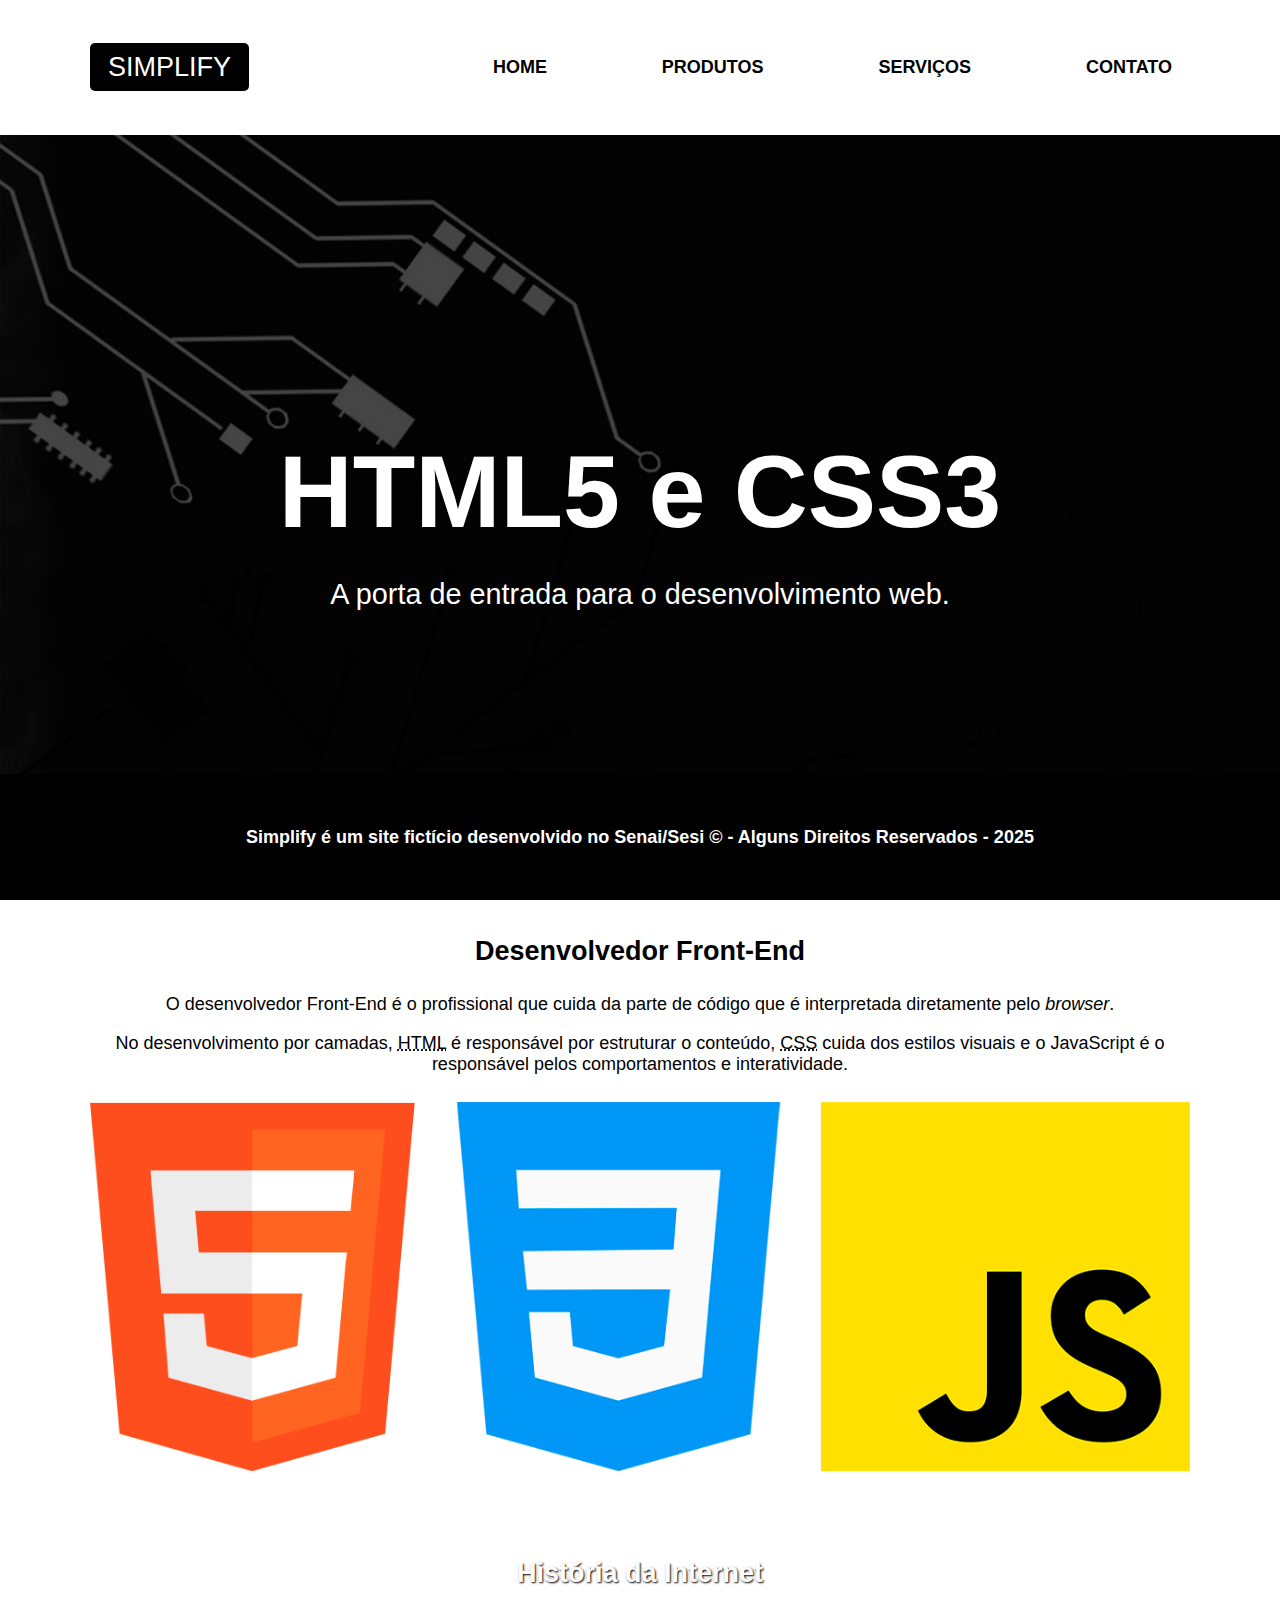
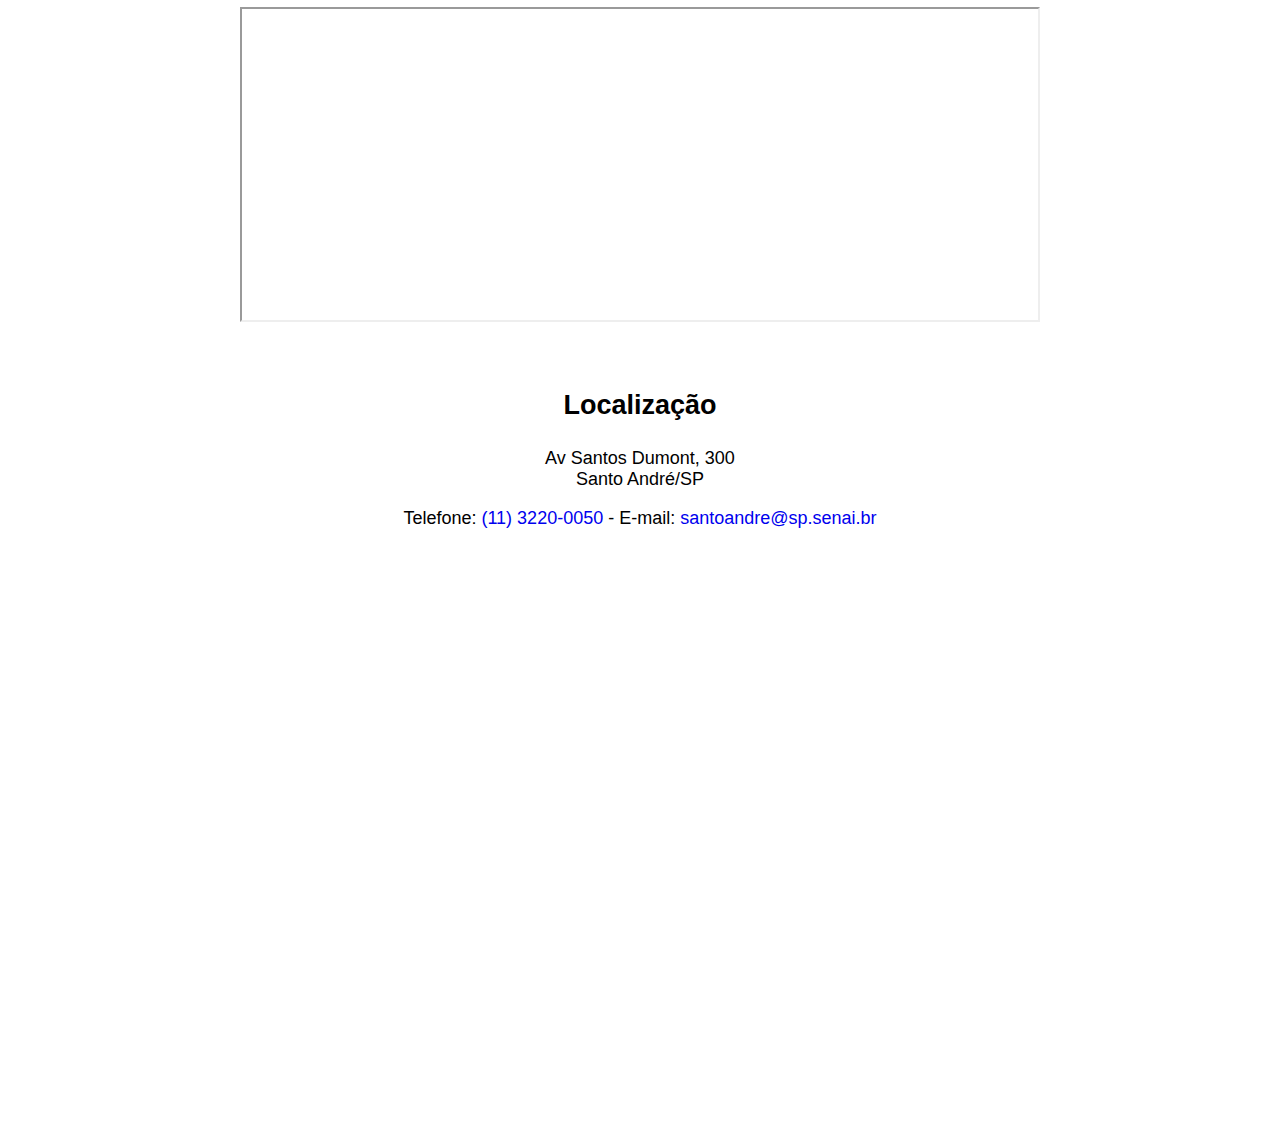
<file: Simplify_(Alunos)/index.html>
<!-- Digitar aqui (index.html) --><!DOCTYPE html>
<html lang="pt-br">
<head>
  <meta charset="UTF-8"> <!-- Define a codificação de caracteres -->
  <meta name="viewport" content="width=device-width, initial-scale=1.0"> <!-- Responsividade em dispositivos móveis -->

  <title>Simplify - A porta de entrada para o desenvolvimento web</title> <!-- Título exibido na aba do navegador -->

  <!-- Ícone exibido na aba do navegador -->
  <link rel="shortcut icon" href="imagens/favicon.png" type="image/x-icon">

  <!-- Metadados para SEO -->
  <meta name="description" content="Simplify é a maneira mais fácil de você entrar no mundo de desenvolvimento Front-End">
  <meta name="keywords" content="front-end, html, css, js">

  <!-- Estilos globais -->
  <link rel="stylesheet" href="css/style.css">
  <!-- Estilos da página (index.html) -->
  <link rel="stylesheet" href="css/index.css">
</head>
<body>

  <!-- Cabeçalho do site -->
  <header>
    <div class="limitador">
      <!-- Logotipo com link para a página inicial -->
      <h1><a href="index.html" title="Página inicial Simplify">Simplify</a></h1>

      <!-- Menu de navegação -->
      <nav>
        <ul class="menu">
          <li><a href="index.html" title="página inicial">Home</a></li>
          <li><a href="produtos.html" title="conheça nossos produtos">Produtos</a></li>
          <li><a href="servicos.html" title="conheça nossos serviços">Serviços</a></li>
          <li><a href="contato.html" title="fale com a equipe Simplify">Contato</a></li>
        </ul>
      </nav>
    </div>
  </header>

  <!-- Conteúdo principal -->
  <main>

    <!-- Seção em destaque na página inicial -->
    <section class="destaque">
      <div>
        <h2>HTML5 e CSS3</h2>
        <p>A porta de entrada para o desenvolvimento web.</p>
      </div>
    </section>

    <!-- Seção sobre Front-End -->
    <section class="limitador front-end">
      <h2>Desenvolvedor Front-End</h2>
      <p>O desenvolvedor Front-End é o profissional que cuida da parte de código que é interpretada diretamente pelo <i>browser</i>.</p>
      <p>No desenvolvimento por camadas,
        <abbr title="HyperText Markup Language">HTML</abbr> é responsável por estruturar o conteúdo,
        <abbr title="Cascading Style Sheets">CSS</abbr> cuida dos estilos visuais e o JavaScript é o responsável pelos comportamentos e interatividade.
      </p>

      <!-- Imagem ilustrativa das linguagens -->
      <figure>
        <img src="imagens/linguagens.png" alt="Logotipo das linguagens HTML, CSS e JavaScript">
      </figure>
    </section>

    <!-- Seção com vídeo incorporado do YouTube -->
    <section class="historia">
      <h2>História da Internet</h2>
      <iframe height="315" src="https://www.youtube.com/embed/jlkvzG1UMk" 
        title="YouTube video player" 
        allow="accelerometer; autoplay; clipboard-write; encrypted-media; gyroscope; picture-in-picture" 
        allowfullscreen></iframe>
    </section>

    <!-- Seção com informações de contato e localização -->
    <section class="localizacao">
      <h2>Localização</h2>
      <p>Av Santos Dumont, 300<br>Santo André/SP</p>
      <p>Telefone: <a href="tel:+55113220050">(11) 3220-0050</a> - 
      E-mail: <a href="mailto:santoandre@sp.senai.br">santoandre@sp.senai.br</a></p>

      <!-- Mapa incorporado do Google Maps -->
      <iframe src="https://www.google.com/maps/embed?pb=!1m18!1m12!1m3!1d3654.8399583442348!2d-46.54157838491561!3d-23.64573570942851!2m3!1f0!2f0!3f0!3m2!1i1024!2i768!4f13.1!3m3!1m2!1s0x94ce43f1533399af%3A0x56e0725a3d209f25!2sAv.%20Santos%20Dumont%2C%20300%20-%20Vila%20Alda%2C%20Santo%20Andr%C3%A9%20-%20SP%2C%2009015-320!5e0!3m2!1spt-BR!2sbr!4v1665416075902!5m2!1spt-BR!2sbr" 
        width="600" height="450" style="border:0;" allowfullscreen="" loading="lazy"></iframe>
    </section>
  </main>

  <!-- Rodapé -->
  <footer>
    <p>Simplify é um site fictício desenvolvido no Senai/Sesi © - Alguns Direitos Reservados - 2025</p>
  </footer>

</body>
</html>
</file>
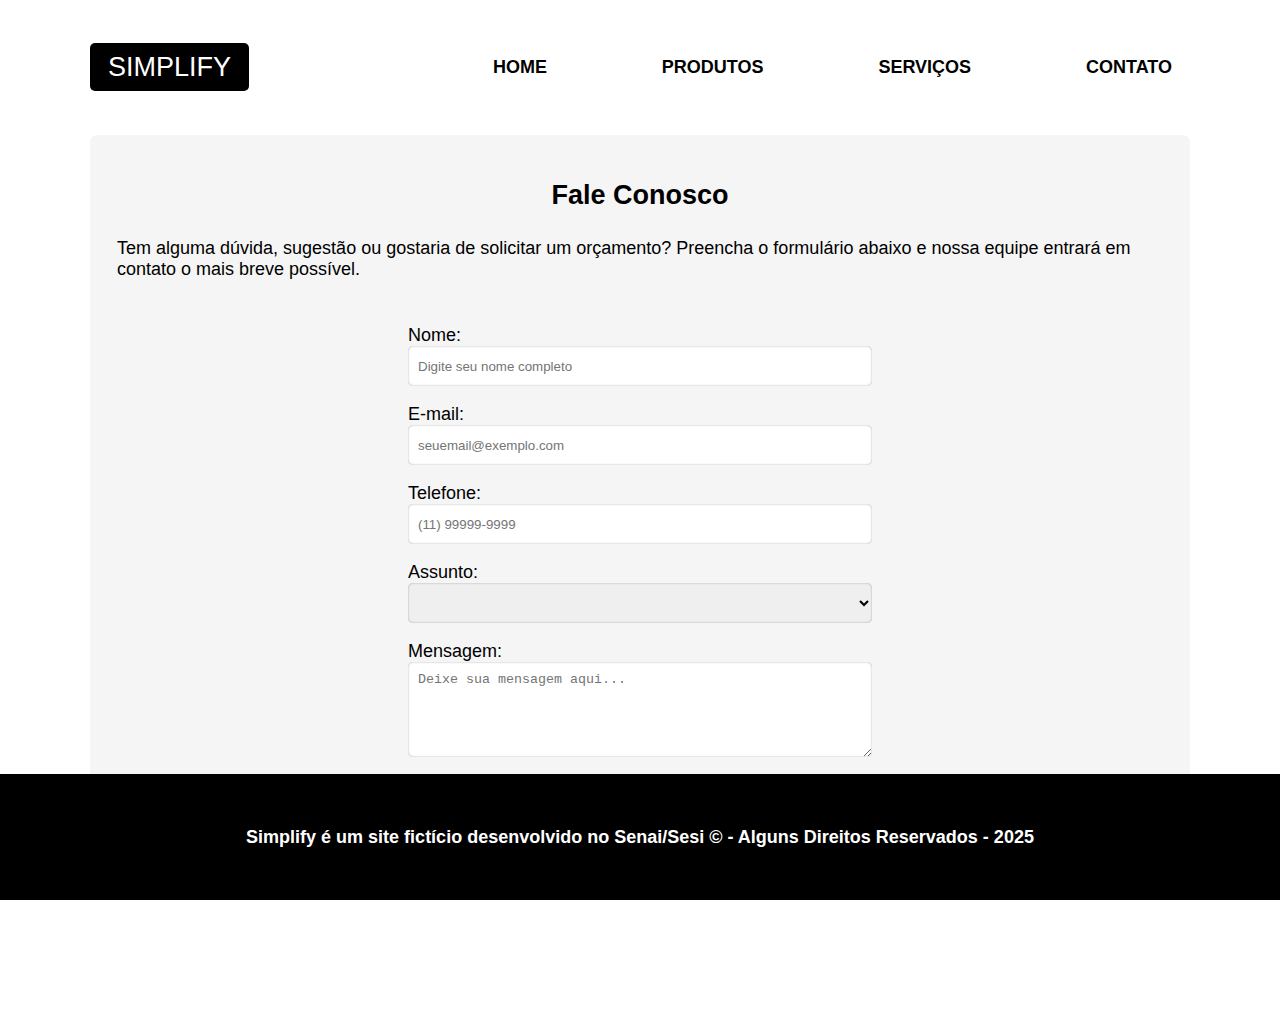
<file: Simplify_(Alunos)/contato.html>
<!DOCTYPE html>
<html lang="pt-br">
<head>
  <meta charset="UTF-8"> <!-- Define a codificação de caracteres -->
  <meta name="viewport" content="width=device-width, initial-scale=1.0"> <!-- Torna o site responsivo em dispositivos móveis -->

  <title>Simplify - Contato</title> <!-- Título da aba do navegador -->

  <!-- Ícone que aparece na aba do navegador -->
  <link rel="shortcut icon" href="imagens/favicon.png" type="image/x-icon">

  <!-- Metadados para SEO -->
  <meta name="description" content="Entre em contato com a equipe Simplify para dúvidas, sugestões ou orçamentos.">
  <meta name="keywords" content="contato, orçamento, front-end, email, telefone">

  <!-- Estilos globais -->
  <link rel="stylesheet" href="css/style.css">
  <!-- Estilos da página (contato.html) -->
  <link rel="stylesheet" href="css/contato.css">
</head>
<body>

  <!-- Cabeçalho do site com logotipo e menu -->
  <header>
    <div class="limitador">
      <!-- Logotipo com link para a página inicial -->
      <h1><a href="index.html" title="Página inicial Simplify">Simplify</a></h1>

      <!-- Menu de navegação -->
      <nav>
        <ul class="menu">
          <li><a href="index.html" title="página inicial">Home</a></li>
          <li><a href="produtos.html" title="conheça nossos produtos">Produtos</a></li>
          <li><a href="servicos.html" title="conheça nossos serviços">Serviços</a></li>
          <li><a href="contato.html" title="fale com a equipe Simplify">Contato</a></li>
        </ul>
      </nav>
    </div>
  </header>

  <!-- Conteúdo principal -->
  <main>
    <!-- Seção de formulário de contato -->
    <section class="limitador conteudo">
      <h2>Fale Conosco</h2>
      <p>Tem alguma dúvida, sugestão ou gostaria de solicitar um orçamento? Preencha o formulário abaixo e nossa equipe entrará em contato o mais breve possível.</p>

      <!-- Formulário de contato (enviado via Formspree) -->
      <!-- Obs: Realizar cadastro gratuito em: https://formspree.io/ -->
      <form action="https://formspree.io/f/xpwkaaoa" method="post">

        <!-- Campo de nome -->
        <div>
          <label for="nome">Nome:</label>
          <input type="text" name="nome" id="nome" required placeholder="Digite seu nome completo">
        </div>

        <!-- Campo de e-mail -->
        <div>
          <label for="email">E-mail:</label>
          <input type="email" name="email" id="email" required placeholder="seuemail@exemplo.com">
        </div>

        <!-- Campo de telefone -->
        <div>
          <label for="telefone">Telefone:</label>
          <input type="tel" name="telefone" id="telefone" placeholder="(11) 99999-9999">
        </div>

        <!-- Campo de seleção para assunto -->
        <div>
          <label for="assunto">Assunto:</label>
          <select name="assunto" id="assunto" required>
            <option value=""></option> <!-- Opção em branco para forçar escolha -->
            <option value="Dúvidas">Dúvidas</option>
            <option value="Orçamento">Orçamento</option>
            <option value="Elogios">Elogios</option>
            <option value="Reclamações">Reclamações</option>
          </select>
        </div>

        <!-- Campo de mensagem -->
        <div>
          <label for="mensagem">Mensagem:</label><br>
          <textarea name="mensagem" id="mensagem" rows="5" maxlength="500" placeholder="Deixe sua mensagem aqui..."></textarea>
        </div>

        <!-- Botão para enviar o formulário -->
        <button type="submit">Enviar dados</button>
      </form>
    </section>
  </main>

  <!-- Rodapé -->
  <footer>
    <p>Simplify é um site fictício desenvolvido no Senai/Sesi © - Alguns Direitos Reservados - 2025</p>
  </footer>

</body>
</html>
</file>
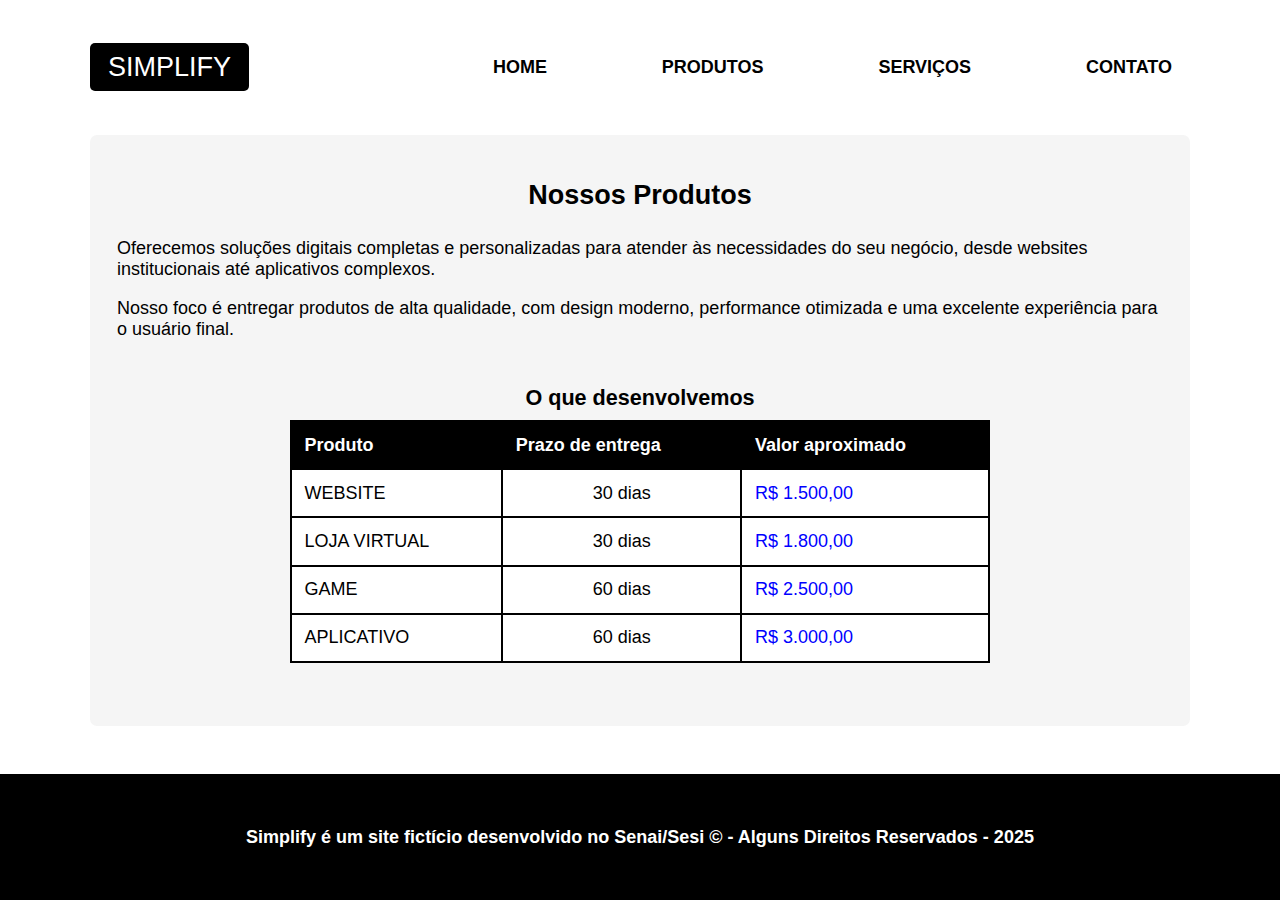
<file: Simplify_(Alunos)/produtos.html>
<!DOCTYPE html> 
<html lang="pt-br"> 
<head>
    <meta charset="UTF-8"> <!-- Define a codificação de caracteres -->
    <meta name="viewport" content="width=device-width, initial-scale=1.0"> <!-- Responsividade em dispositivos móveis -->
    
    <title>Simplify - Produtos</title> <!-- Título exibido na aba do navegador -->

    <!-- Ícone da aba do navegador -->
    <link rel="shortcut icon" href="imagens/favicon.png" type="image/x-icon">

    <!-- Metadados para SEO -->
    <meta name="description" content="Conheça os produtos de desenvolvimento web oferecidos pela Simplify.">
    <meta name="keywords" content="website, loja virtual, game, aplicativo">

    <!-- Estilos globais -->
    <link rel="stylesheet" href="css/style.css">
    <!-- Estilos da página (produtos.html) -->
    <link rel="stylesheet" href="css/produtos.css">
</head>
<body>
    <!-- Cabeçalho do site com logotipo e menu -->
    <header>
        <div class="limitador">
            <!-- Logotipo com link para a página inicial -->
            <h1><a href="index.html" title="Página inicial Simplify">Simplify</a></h1>

            <!-- Menu de navegação -->
            <nav>
                <ul class="menu">
                    <li><a href="index.html" title="página inicial">Home</a></li>
                    <li><a href="produtos.html" title="conheça nossos produtos">Produtos</a></li>
                    <li><a href="servicos.html" title="conheça nossos serviços">Serviços</a></li>
                    <li><a href="contato.html" title="fale com a equipe Simplify">Contato</a></li>
                </ul>
            </nav>
        </div>
    </header>

    <!-- Conteúdo principal -->
    <main>
        <!-- Seção com descrição dos produtos -->
        <section class="limitador conteudo">
            <h2>Nossos Produtos</h2>
            <p>Oferecemos soluções digitais completas e personalizadas para atender às necessidades do seu negócio, desde websites institucionais até aplicativos complexos.</p>
            <p>Nosso foco é entregar produtos de alta qualidade, com design moderno, performance otimizada e uma excelente experiência para o usuário final.</p>

            <!-- Tabela com informações dos produtos -->
            <table>
                <caption>O que desenvolvemos</caption> <!-- Título da tabela -->
                
                <!-- Cabeçalho da tabela -->
                <thead>
                    <tr>
                        <th>Produto</th>
                        <th>Prazo de entrega</th>
                        <th>Valor aproximado</th>
                    </tr>
                </thead>
                
                <!-- Corpo da tabela com os dados -->
                <tbody>
                    <tr>
                        <td>Website</td>
                        <td>30 dias</td>
                        <td>R$ 1.500,00</td>
                    </tr>
                    <tr>
                        <td>Loja Virtual</td>
                        <td>30 dias</td>
                        <td>R$ 1.800,00</td>
                    </tr>
                    <tr>
                        <td>Game</td>
                        <td>60 dias</td>
                        <td>R$ 2.500,00</td>
                    </tr>
                    <tr>
                        <td>Aplicativo</td>
                        <td>60 dias</td>
                        <td>R$ 3.000,00</td>
                    </tr>
                </tbody>
            </table>
        </section>
    </main>

    <!-- Rodapé -->
    <footer>
        <p>Simplify é um site fictício desenvolvido no Senai/Sesi © - Alguns Direitos Reservados - 2025</p>
    </footer>
</body>
</html>
</file>
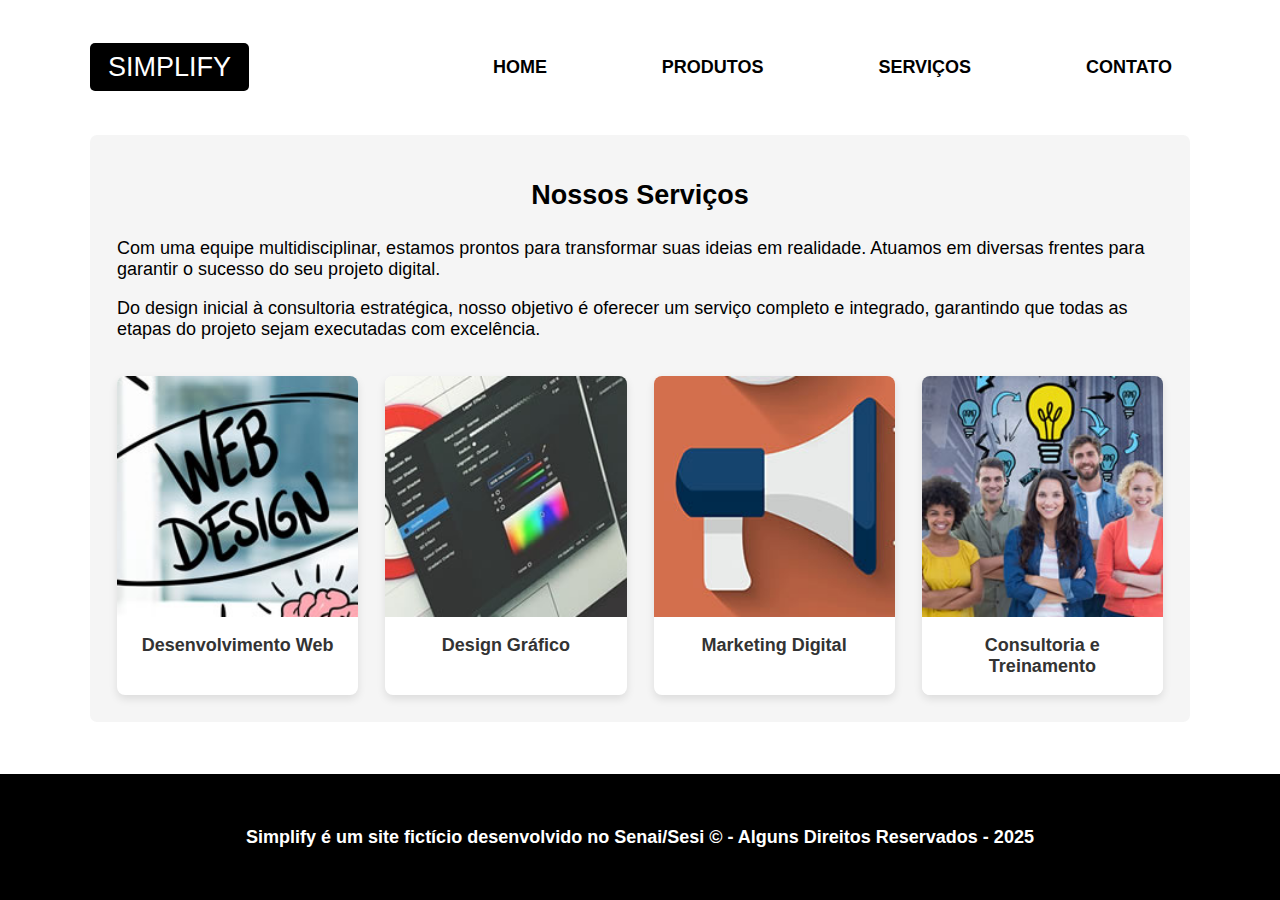
<file: Simplify_(Alunos)/servicos.html>
<!DOCTYPE html> 
<html lang="pt-br"> 
<head>
    <meta charset="UTF-8"> <!-- Define a codificação de caracteres -->
    <meta name="viewport" content="width=device-width, initial-scale=1.0"> <!-- Torna o site responsivo em dispositivos móveis -->

    <title>Simplify - Serviços</title> <!-- Título exibido na aba do navegador -->

    <!-- Ícone da aba do navegador -->
    <link rel="shortcut icon" href="imagens/favicon.png" type="image/x-icon">

    <!-- Metadados para SEO -->
    <meta name="description" content="Serviços oferecidos pela Simplify, como desenvolvimento web, design e marketing.">
    <meta name="keywords" content="web design, design gráfico, marketing digital, consultoria">

    <!-- Estilos globais -->
    <link rel="stylesheet" href="css/style.css">
    <!-- Estilos da página (servicos.html) -->
    <link rel="stylesheet" href="css/servicos.css">
</head>
<body>
    <!-- Cabeçalho do site com logotipo e menu de navegação -->
    <header>
        <div class="limitador">
            <!-- Logotipo com link para a página inicial -->
            <h1><a href="index.html" title="Página inicial Simplify">Simplify</a></h1>

            <!-- Menu principal -->
            <nav>
                <ul class="menu">
                    <li><a href="index.html" title="página inicial">Home</a></li>
                    <li><a href="produtos.html" title="conheça nossos produtos">Produtos</a></li>
                    <li><a href="servicos.html" title="conheça nossos serviços">Serviços</a></li>
                    <li><a href="contato.html" title="fale com a equipe Simplify">Contato</a></li>
                </ul>
            </nav>
        </div>
    </header>
    
    <!-- Conteúdo principal -->
    <main>
        <!-- Seção de serviços -->
        <section class="limitador conteudo">
            <h2>Nossos Serviços</h2>
            <p>Com uma equipe multidisciplinar, estamos prontos para transformar suas ideias em realidade. Atuamos em diversas frentes para garantir o sucesso do seu projeto digital.</p>
            <p>Do design inicial à consultoria estratégica, nosso objetivo é oferecer um serviço completo e integrado, garantindo que todas as etapas do projeto sejam executadas com excelência.</p>

            <!-- Galeria de serviços oferecidos -->
            <div class="galeria-servicos">
                
                <!-- Serviço: Desenvolvimento Web -->
                <figure>
                    <img src="imagens/desenvolvimento-web-mini.jpg" alt="Ilustração de desenvolvimento web">
                    <figcaption>Desenvolvimento Web</figcaption>
                </figure>
                
                <!-- Serviço: Design Gráfico -->
                <figure>
                    <img src="imagens/design-grafico-mini.jpg" alt="Ilustração de design gráfico">
                    <figcaption>Design Gráfico</figcaption>
                </figure>

                <!-- Serviço: Marketing Digital -->
                <figure>
                    <img src="imagens/marketing-digital-mini.jpg" alt="Ilustração de marketing digital">
                    <figcaption>Marketing Digital</figcaption>
                </figure>

                <!-- Serviço: Consultoria e Treinamento -->
                <figure>
                    <img src="imagens/consultoria-treinamento-mini.jpg" alt="Pessoas em uma reunião de consultoria">
                    <figcaption>Consultoria e Treinamento</figcaption>
                </figure>

            </div>
        </section>
    </main>

    <!-- Rodapé -->
    <footer>
        <p>Simplify é um site fictício desenvolvido no Senai/Sesi © - Alguns Direitos Reservados - 2025</p>
    </footer>
</body>
</html>
</file>
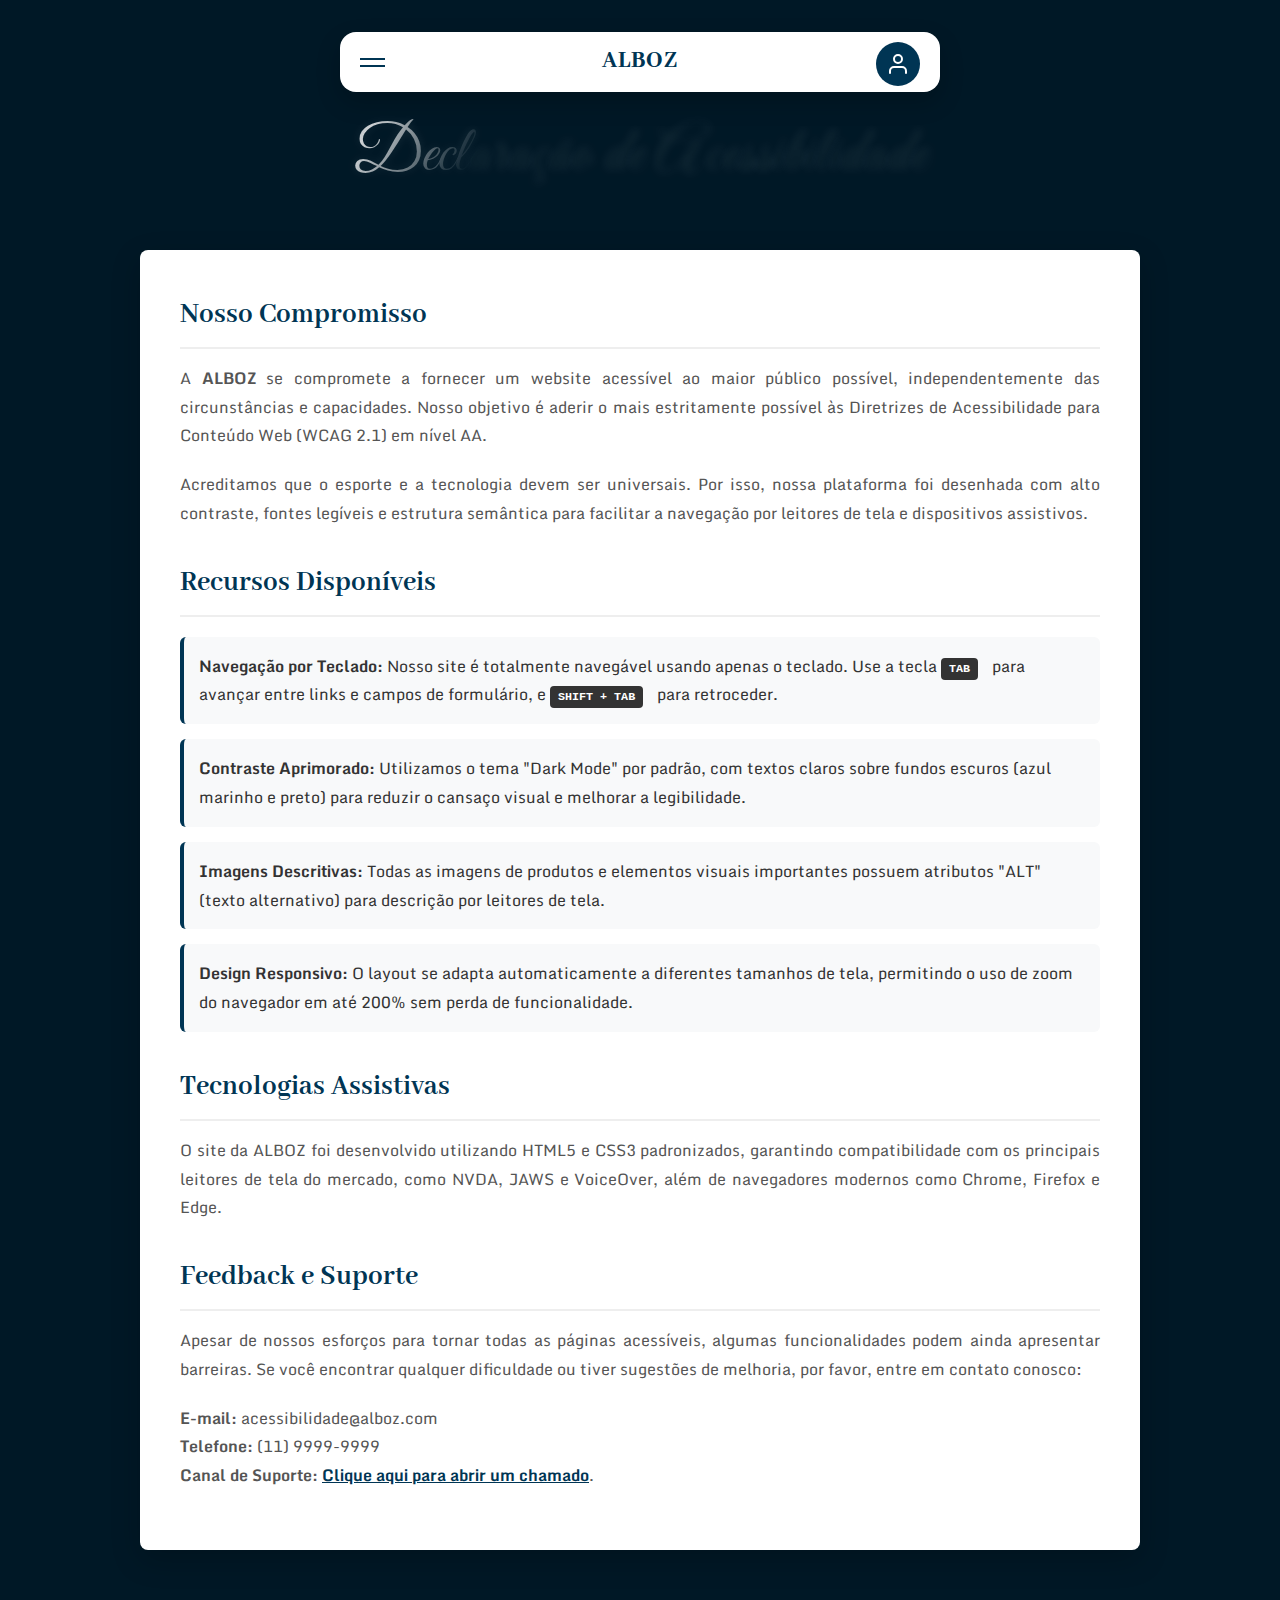
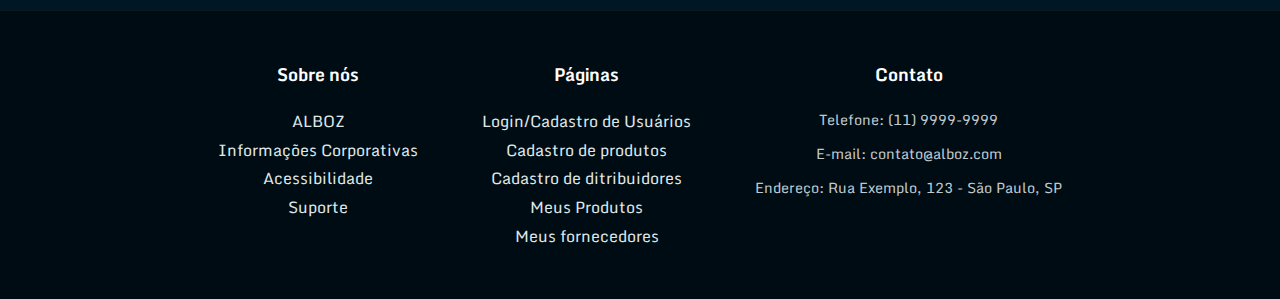
<file: Alboz/html_alboz/acessibilidade.html>
<!DOCTYPE html>
<html lang="pt-br">

<head>
    <meta charset="UTF-8">
    <meta name="viewport" content="width=device-width, initial-scale=1.0">
    <title>Acessibilidade - ALBOZ</title>

    <style>
        /* REUTILIZANDO O CSS PADRÃO (Mesmo do arquivo anterior) */
        @import url('https://fonts.googleapis.com/css2?family=Abhaya+Libre:wght@800&display=swap');
        @import url('https://fonts.googleapis.com/css2?family=Great+Vibes&display=swap');
        @import url('https://fonts.googleapis.com/css2?family=Monda:wght@400;700&display=swap');

        :root {
            --bg: #001826;
            --card: #003554;
            --card-hover: #014e7b;
            --muted: #bfc9ce;
            --accent: #dfe7e9;
            --gold: #ffffff;
        }

        * {
            margin: 0;
            padding: 0;
            box-sizing: border-box;
        }

        body {
            font-family: 'Monda', sans-serif;
            background: var(--bg);
            color: var(--accent);
            line-height: 1.8;
            min-height: 100vh;
            display: flex;
            flex-direction: column;
        }

        a {
            text-decoration: none;
            color: inherit;
            transition: 0.3s;
            cursor: pointer;
        }

        ul {
            list-style: none;
        }

        .limitador {
            max-width: 1100px;
            width: 90%;
            margin: 0 auto;
        }

        /* NAVBAR */
        .card-nav-container {
            position: absolute;
            top: 2em;
            left: 50%;
            transform: translateX(-50%);
            width: 90%;
            max-width: 600px;
            z-index: 1001;
        }

        .card-nav {
            position: relative;
            background-color: #ffffff;
            border-radius: 1rem;
            box-shadow: 0 10px 25px rgba(0, 0, 0, 0.2);
            overflow: hidden;
            transition: height 0.4s ease;
            color: var(--card);
        }

        .card-nav-top {
            height: 60px;
            display: flex;
            align-items: center;
            justify-content: center;
            padding: 0 1.5rem;
            position: relative;
        }

        .logo {
            font-family: 'Abhaya Libre', serif;
            font-weight: 800;
            font-size: 1.5rem;
            letter-spacing: 1px;
            text-transform: uppercase;
        }

        .hamburger-menu {
            position: absolute;
            left: 20px;
            cursor: pointer;
            display: flex;
            flex-direction: column;
            gap: 5px;
        }

        .hamburger-line {
            width: 25px;
            height: 2px;
            background-color: var(--card);
            transition: 0.3s;
        }

        .hamburger-menu.open .hamburger-line:first-child {
            transform: translateY(7px) rotate(45deg);
        }

        .hamburger-menu.open .hamburger-line:last-child {
            transform: translateY(0px) rotate(-45deg);
        }

        .card-nav-content {
            padding: 1rem;
            display: flex;
            flex-direction: column;
            gap: 10px;
            margin-top: 10px;
        }

        .nav-card {
            background: #f4f6f8;
            border: 1px solid #e0e0e0;
            padding: 10px;
            border-radius: 8px;
        }

        .nav-card-links a {
            display: inline-block;
            margin-right: 10px;
            font-size: 0.9rem;
            color: #555;
            font-weight: 500;
        }

        .nav-card-links a:hover {
            text-decoration: underline;
            color: var(--card-hover);
        }

        .botao-login {
            position: absolute;
            top: 10px;
            right: 20px;
            padding: 10px;
            background: var(--card);
            color: #fff;
            border-radius: 50%;
            display: flex;
            align-items: center;
            justify-content: center;
            transition: transform 0.2s;
            z-index: 10;
        }

        .botao-login:hover {
            transform: scale(1.1);
        }

        /* HEADER */
        .header {
            position: relative;
            width: 100%;
            height: auto;
            min-height: 250px;
            display: flex;
            flex-direction: column;
            justify-content: center;
            align-items: center;
            padding-bottom: 2rem;
        }

        .subtitulo {
            font-family: 'Great Vibes', cursive;
            font-size: 4rem;
            margin-top: 6rem;
            z-index: 10;
            text-align: center;
            font-weight: 400;
            cursor: default;
            background: linear-gradient(120deg, #001826 40%, rgba(255, 255, 255, 0.8) 50%, #001826 60%);
            background-size: 200% 100%;
            background-position: 100%;
            color: #001826;
            background-clip: text;
            -webkit-background-clip: text;
            -webkit-text-fill-color: transparent;
            text-shadow: 0 0 10px rgba(255, 255, 255, 0.1);
            transition: background-position 0.5s;
        }

        .subtitulo:hover {
            animation: shine 2s linear infinite;
        }

        @keyframes shine {
            0% {
                background-position: 100%;
            }

            100% {
                background-position: -100%;
            }
        }

        /* CONTEÚDO */
        .container {
            max-width: 1000px;
            margin: 0 auto 60px auto;
            padding: 40px;
            background: #fff;
            color: #333;
            box-shadow: 0 10px 30px rgba(0, 0, 0, 0.2);
            border-radius: 8px;
        }

        .section-title {
            color: var(--card);
            font-family: 'Abhaya Libre', serif;
            font-size: 1.8rem;
            margin-top: 30px;
            margin-bottom: 15px;
            border-bottom: 2px solid #eee;
            padding-bottom: 5px;
        }

        .section-title:first-child {
            margin-top: 0;
        }

        p {
            margin-bottom: 20px;
            text-align: justify;
            color: #555;
        }

        /* Lista de Atalhos */
        .atalhos-list {
            list-style: none;
            padding: 0;
            margin-top: 20px;
        }

        .atalhos-list li {
            margin-bottom: 15px;
            background: #f8f9fa;
            padding: 15px;
            border-radius: 6px;
            border-left: 4px solid var(--card);
        }

        .tecla {
            background: #333;
            color: white;
            padding: 4px 8px;
            border-radius: 4px;
            font-family: monospace;
            font-weight: bold;
            font-size: 0.9em;
            margin-right: 10px;
        }

        /* RODAPÉ */
        .rodape {
            background: #000c13;
            padding: 3rem 0;
            margin-top: auto;
            border-top: 1px solid rgba(255, 255, 255, 0.05);
        }

        .rodape-content {
            display: flex;
            justify-content: center;
            gap: 4rem;
            text-align: center;
            flex-wrap: wrap;
        }

        .rodape ul strong {
            display: block;
            color: #fff;
            margin-bottom: 1rem;
            font-size: 1.1rem;
        }

        .rodape li {
            color: var(--muted);
            margin-bottom: 0.5rem;
            font-size: 0.9rem;
            transition: 0.2s;
        }

        .rodape li:hover {
            color: var(--gold);
        }
    </style>
</head>

<body class="body">

    <!-- HEADER -->
    <div class="header">
        <div class="card-nav-container">
            <div class="card-nav" id="cardNav">
                <div class="card-nav-top">
                    <div class="hamburger-menu" id="hamburgerBtn">
                        <div class="hamburger-line"></div>
                        <div class="hamburger-line"></div>
                    </div>
                    <div class="logo-container">
                        <div class="logo">ALBOZ</div>
                    </div>
                </div>
                <div class="card-nav-content">
                    <div class="nav-card">
                        <div class="nav-card-label">Início</div>
                        <div class="nav-card-links">
                            <a class="nav-card-link" href="index.html">Página Inicial</a>
                            <a class="nav-card-link" href="painel.php">Meu Painel</a>
                        </div>
                    </div>
                    <div class="nav-card">
                        <div class="nav-card-label">Institucional</div>
                        <div class="nav-card-links">
                            <a class="nav-card-link" href="informacoes_corporativas.php">Informações corporativas</a>
                            <a class="nav-card-link" href="acessibilidade.php">Acessibilidade</a>
                            <a class="nav-card-link" href="suporte.php">Suporte</a>
                        </div>
                    </div>
                    <a href="login.php" class="botao-login" aria-label="Ir para login">
                        <svg xmlns="http://www.w3.org/2000/svg" width="24" height="24" viewBox="0 0 24 24" fill="none"
                            stroke="currentColor" stroke-width="2" stroke-linecap="round" stroke-linejoin="round">
                            <path d="M20 21v-2a4 4 0 0 0-4-4H8a4 4 0 0 0-4 4v2"></path>
                            <circle cx="12" cy="7" r="4"></circle>
                        </svg>
                    </a>
                </div>
            </div>
        </div>
        <div class="subtitulo">Declaração de Acessibilidade</div>
    </div>

    <!-- CONTEÚDO -->
    <div class="container">

        <h2 class="section-title">Nosso Compromisso</h2>
        <p>A <strong>ALBOZ</strong> se compromete a fornecer um website acessível ao maior público possível,
            independentemente das circunstâncias e capacidades. Nosso objetivo é aderir o mais estritamente possível às
            Diretrizes de Acessibilidade para Conteúdo Web (WCAG 2.1) em nível AA.</p>
        <p>Acreditamos que o esporte e a tecnologia devem ser universais. Por isso, nossa plataforma foi desenhada com
            alto contraste, fontes legíveis e estrutura semântica para facilitar a navegação por leitores de tela e
            dispositivos assistivos.</p>

        <h2 class="section-title">Recursos Disponíveis</h2>
        <ul class="atalhos-list">
            <li>
                <strong>Navegação por Teclado:</strong> Nosso site é totalmente navegável usando apenas o teclado. Use a
                tecla <span class="tecla">TAB</span> para avançar entre links e campos de formulário, e <span
                    class="tecla">SHIFT + TAB</span> para retroceder.
            </li>
            <li>
                <strong>Contraste Aprimorado:</strong> Utilizamos o tema "Dark Mode" por padrão, com textos claros sobre
                fundos escuros (azul marinho e preto) para reduzir o cansaço visual e melhorar a legibilidade.
            </li>
            <li>
                <strong>Imagens Descritivas:</strong> Todas as imagens de produtos e elementos visuais importantes
                possuem atributos "ALT" (texto alternativo) para descrição por leitores de tela.
            </li>
            <li>
                <strong>Design Responsivo:</strong> O layout se adapta automaticamente a diferentes tamanhos de tela,
                permitindo o uso de zoom do navegador em até 200% sem perda de funcionalidade.
            </li>
        </ul>

        <h2 class="section-title">Tecnologias Assistivas</h2>
        <p>O site da ALBOZ foi desenvolvido utilizando HTML5 e CSS3 padronizados, garantindo compatibilidade com os
            principais leitores de tela do mercado, como NVDA, JAWS e VoiceOver, além de navegadores modernos como
            Chrome, Firefox e Edge.</p>

        <h2 class="section-title">Feedback e Suporte</h2>
        <p>Apesar de nossos esforços para tornar todas as páginas acessíveis, algumas funcionalidades podem ainda
            apresentar barreiras. Se você encontrar qualquer dificuldade ou tiver sugestões de melhoria, por favor,
            entre em contato conosco:</p>
        <p>
            <strong>E-mail:</strong> acessibilidade@alboz.com<br>
            <strong>Telefone:</strong> (11) 9999-9999<br>
            <strong>Canal de Suporte:</strong> <a href="suporte.php"
                style="color:var(--card); font-weight:bold; text-decoration:underline;">Clique aqui para abrir um
                chamado</a>.
        </p>

    </div>

    <!-- RODAPÉ -->
    <div class="rodape">
        <div class="limitador rodape-content">
            <ul class="sobre_nos">
                <strong>Sobre nós</strong>
                <a href="index.html">ALBOZ</a><br>
                <a href="informacoes_corporativas.html">Informações Corporativas</a><br>
                <a href="acessibilidade.html">Acessibilidade</a><br>
                <a href="suporte.php">Suporte</a><br>
            </ul>
            <ul class="paginas">
                <strong>Páginas</strong>
                <a href="login.php">Login/Cadastro de Usuários</a><br>
                <a href="cadastrar_produtos.php">Cadastro de produtos</a><br>
                <a href="cadastrar_fornecedor.php">Cadastro de ditribuidores</a><br>
                <a href="listar_produtos.php">Meus Produtos</a><br>
                <a href="listar_fornecedores.php">Meus fornecedores</a><br>
            </ul>
            <ul class="contato">
                <strong>Contato</strong>
                <li>Telefone: (11) 9999-9999</li>
                <li>E-mail: contato@alboz.com</li>
                <li>Endereço: Rua Exemplo, 123 - São Paulo, SP</li>
            </ul>
        </div>
    </div>

    <script src="java.js" defer></script>
    <script>
        const hamburger = document.getElementById('hamburgerBtn');
        const nav = document.getElementById('cardNav');
        if (hamburger && nav) {
            hamburger.addEventListener('click', () => {
                nav.classList.toggle('open');
                hamburger.classList.toggle('open');
                const content = nav.querySelector('.card-nav-content');
                nav.style.height = nav.classList.contains('open') ? (content.scrollHeight + 60) + 'px' : '60px';
            });
            nav.style.height = '60px';
        }
    </script>
</body>

</html>
</file>
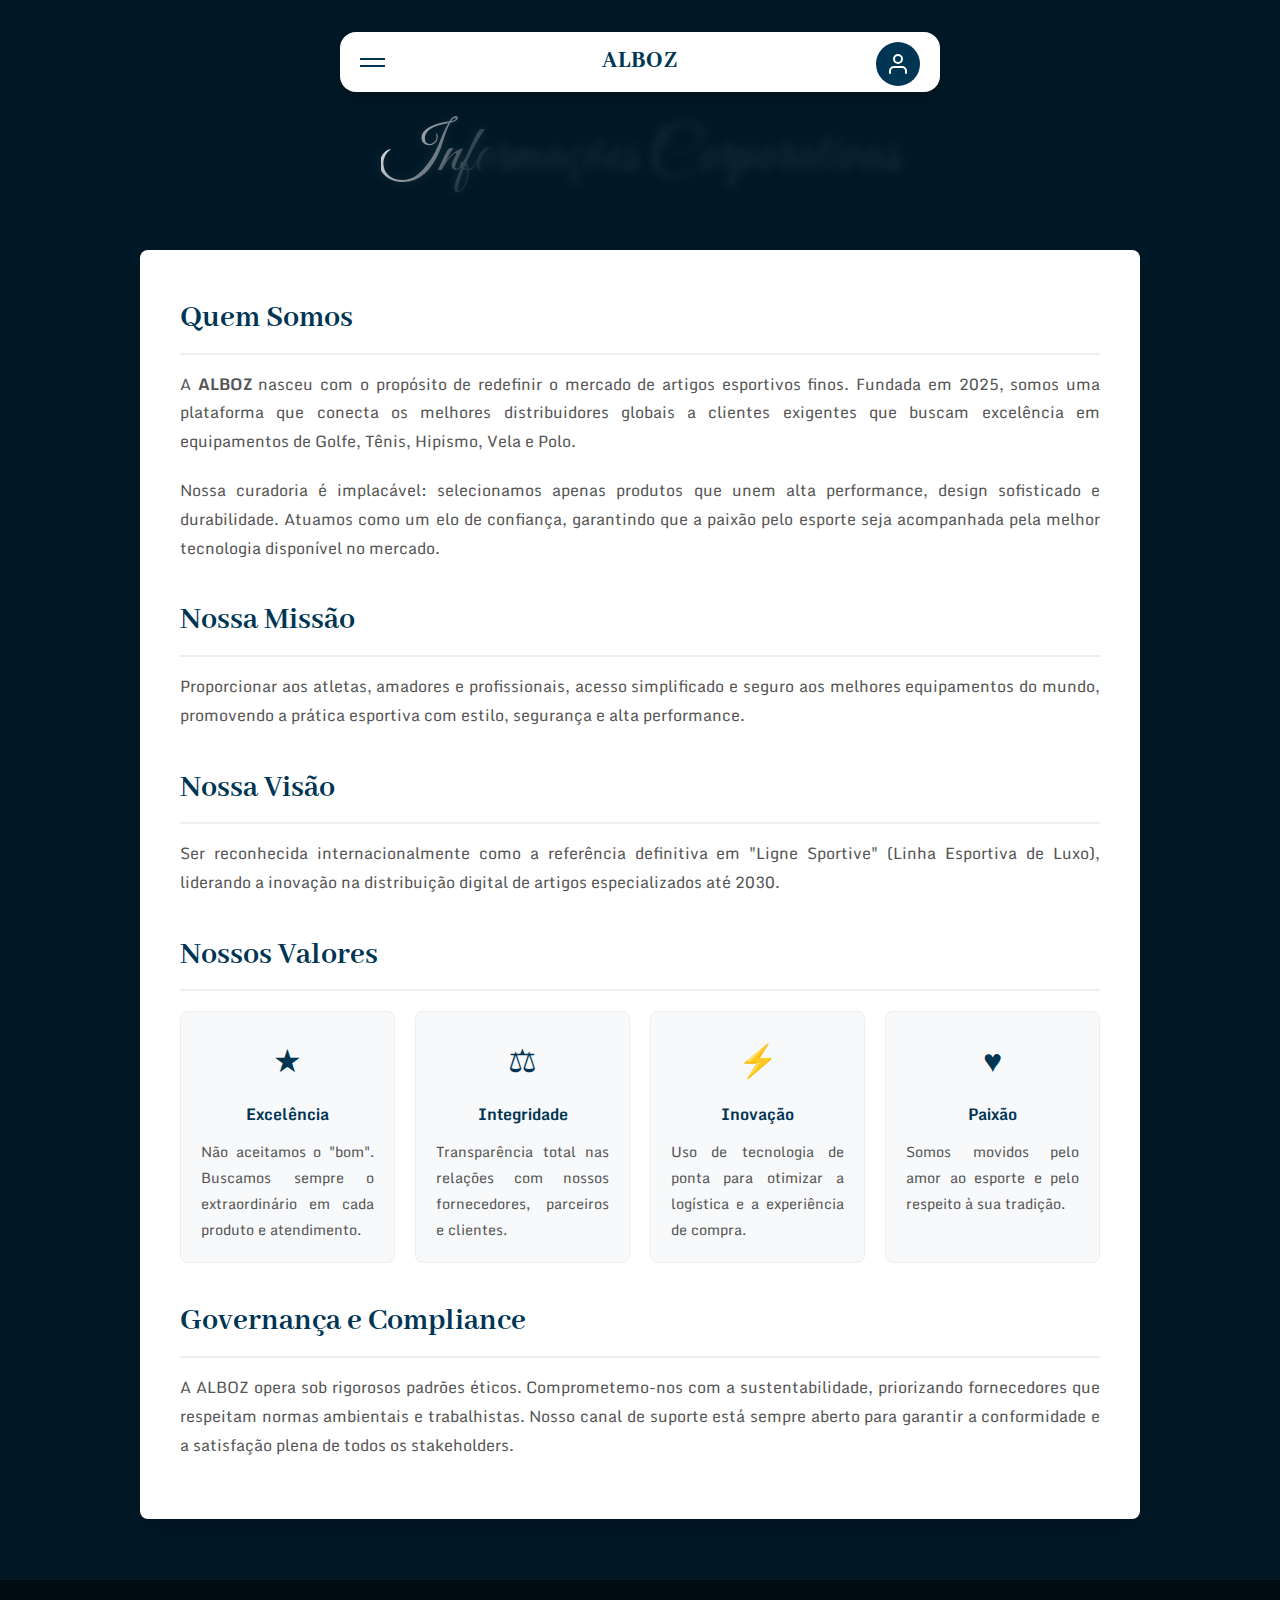
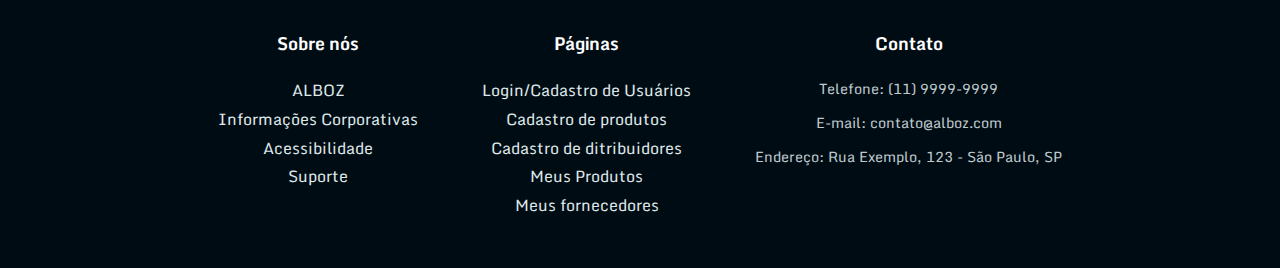
<file: Alboz/html_alboz/informacoes_corporativas.html>
<!DOCTYPE html>
<html lang="pt-br">

<head>
    <meta charset="UTF-8">
    <meta name="viewport" content="width=device-width, initial-scale=1.0">
    <title>Informações Corporativas - ALBOZ</title>

    <style>
        /* ==================================================================
           1. IMPORTAÇÃO E VARIÁVEIS (PADRÃO ALBOZ)
           ================================================================== */
        @import url('https://fonts.googleapis.com/css2?family=Abhaya+Libre:wght@800&display=swap');
        @import url('https://fonts.googleapis.com/css2?family=Great+Vibes&display=swap');
        @import url('https://fonts.googleapis.com/css2?family=Monda:wght@400;700&display=swap');

        :root {
            --bg: #001826;
            --card: #003554;
            --card-hover: #014e7b;
            --muted: #bfc9ce;
            --accent: #dfe7e9;
            --gold: #ffffff;
        }

        * {
            margin: 0;
            padding: 0;
            box-sizing: border-box;
        }

        body {
            font-family: 'Monda', sans-serif;
            background: var(--bg);
            color: var(--accent);
            line-height: 1.8;
            min-height: 100vh;
            display: flex;
            flex-direction: column;
        }

        a {
            text-decoration: none;
            color: inherit;
            transition: 0.3s;
            cursor: pointer;
        }

        ul {
            list-style: none;
        }

        .limitador {
            max-width: 1100px;
            width: 90%;
            margin: 0 auto;
        }

        /* ==================================================================
           2. NAVBAR
           ================================================================== */
        .card-nav-container {
            position: absolute;
            top: 2em;
            left: 50%;
            transform: translateX(-50%);
            width: 90%;
            max-width: 600px;
            z-index: 1001;
        }

        .card-nav {
            position: relative;
            background-color: #ffffff;
            border-radius: 1rem;
            box-shadow: 0 10px 25px rgba(0, 0, 0, 0.2);
            overflow: hidden;
            transition: height 0.4s ease;
            color: var(--card);
        }

        .card-nav-top {
            height: 60px;
            display: flex;
            align-items: center;
            justify-content: center;
            padding: 0 1.5rem;
            position: relative;
        }

        .logo {
            font-family: 'Abhaya Libre', serif;
            font-weight: 800;
            font-size: 1.5rem;
            letter-spacing: 1px;
            text-transform: uppercase;
        }

        .hamburger-menu {
            position: absolute;
            left: 20px;
            cursor: pointer;
            display: flex;
            flex-direction: column;
            gap: 5px;
        }

        .hamburger-line {
            width: 25px;
            height: 2px;
            background-color: var(--card);
            transition: 0.3s;
        }

        .hamburger-menu.open .hamburger-line:first-child {
            transform: translateY(7px) rotate(45deg);
        }

        .hamburger-menu.open .hamburger-line:last-child {
            transform: translateY(0px) rotate(-45deg);
        }

        .card-nav-content {
            padding: 1rem;
            display: flex;
            flex-direction: column;
            gap: 10px;
            margin-top: 10px;
        }

        .nav-card {
            background: #f4f6f8;
            border: 1px solid #e0e0e0;
            padding: 10px;
            border-radius: 8px;
        }

        .nav-card-label {
            font-weight: bold;
            font-size: 0.9rem;
            margin-bottom: 5px;
            color: var(--card);
        }

        .nav-card-links a {
            display: inline-block;
            margin-right: 10px;
            font-size: 0.9rem;
            color: #555;
            font-weight: 500;
        }

        .nav-card-links a:hover {
            text-decoration: underline;
            color: var(--card-hover);
        }

        .botao-login {
            position: absolute;
            top: 10px;
            right: 20px;
            padding: 10px;
            background: var(--card);
            color: #fff;
            border-radius: 50%;
            display: flex;
            align-items: center;
            justify-content: center;
            transition: transform 0.2s;
            z-index: 10;
        }

        .botao-login:hover {
            transform: scale(1.1);
        }

        /* ==================================================================
           3. HEADER
           ================================================================== */
        .header {
            position: relative;
            width: 100%;
            height: auto;
            min-height: 250px;
            display: flex;
            flex-direction: column;
            justify-content: center;
            align-items: center;
            padding-bottom: 2rem;
        }

        .subtitulo {
            font-family: 'Great Vibes', cursive;
            font-size: 4rem;
            margin-top: 6rem;
            z-index: 10;
            text-align: center;
            font-weight: 400;
            cursor: default;
            background: linear-gradient(120deg, #001826 40%, rgba(255, 255, 255, 0.8) 50%, #001826 60%);
            background-size: 200% 100%;
            background-position: 100%;
            color: #001826;
            background-clip: text;
            -webkit-background-clip: text;
            -webkit-text-fill-color: transparent;
            text-shadow: 0 0 10px rgba(255, 255, 255, 0.1);
            transition: background-position 0.5s;
        }

        .subtitulo:hover {
            animation: shine 2s linear infinite;
        }

        @keyframes shine {
            0% {
                background-position: 100%;
            }

            100% {
                background-position: -100%;
            }
        }

        /* ==================================================================
           4. CONTEÚDO CORPORATIVO
           ================================================================== */
        .container {
            max-width: 1000px;
            margin: 0 auto 60px auto;
            padding: 40px;
            background: #fff;
            color: #333;
            box-shadow: 0 10px 30px rgba(0, 0, 0, 0.2);
            border-radius: 8px;
        }

        .section-title {
            color: var(--card);
            font-family: 'Abhaya Libre', serif;
            font-size: 2rem;
            margin-top: 30px;
            margin-bottom: 15px;
            border-bottom: 2px solid #eee;
            padding-bottom: 5px;
        }

        .section-title:first-child {
            margin-top: 0;
        }

        p {
            margin-bottom: 20px;
            text-align: justify;
            color: #555;
        }

        .valores-grid {
            display: grid;
            grid-template-columns: repeat(auto-fit, minmax(200px, 1fr));
            gap: 20px;
            margin-top: 20px;
        }

        .valor-card {
            background: #f8f9fa;
            padding: 20px;
            border-radius: 8px;
            text-align: center;
            border: 1px solid #eee;
            transition: 0.3s;
        }

        .valor-card:hover {
            transform: translateY(-5px);
            border-color: var(--card);
        }

        .valor-icon {
            font-size: 2rem;
            color: var(--card);
            margin-bottom: 10px;
            display: block;
        }

        .valor-titulo {
            font-weight: bold;
            color: var(--card);
            margin-bottom: 10px;
            display: block;
        }

        /* ==================================================================
           5. RODAPÉ
           ================================================================== */
        .rodape {
            background: #000c13;
            padding: 3rem 0;
            margin-top: auto;
            border-top: 1px solid rgba(255, 255, 255, 0.05);
        }

        .rodape-content {
            display: flex;
            justify-content: center;
            gap: 4rem;
            text-align: center;
            flex-wrap: wrap;
        }

        .rodape ul strong {
            display: block;
            color: #fff;
            margin-bottom: 1rem;
            font-size: 1.1rem;
        }

        .rodape li {
            color: var(--muted);
            margin-bottom: 0.5rem;
            font-size: 0.9rem;
            transition: 0.2s;
        }

        .rodape li:hover {
            color: var(--gold);
        }

        @media (max-width: 768px) {
            .container {
                padding: 20px;
            }

            .subtitulo {
                font-size: 3rem;
                margin-top: 5rem;
            }
        }
    </style>
</head>

<body class="body">

    <!-- HEADER -->
    <div class="header">
        <div class="card-nav-container">
            <div class="card-nav" id="cardNav">
                <div class="card-nav-top">
                    <div class="hamburger-menu" id="hamburgerBtn">
                        <div class="hamburger-line"></div>
                        <div class="hamburger-line"></div>
                    </div>
                    <div class="logo-container">
                        <div class="logo">ALBOZ</div>
                    </div>
                </div>
                <div class="card-nav-content">
                    <div class="nav-card">
                        <div class="nav-card-label">Início</div>
                        <div class="nav-card-links">
                            <a class="nav-card-link" href="index.html">Página Inicial</a>
                            <a class="nav-card-link" href="painel.php">Meu Painel</a>
                        </div>
                    </div>
                    <div class="nav-card">
                        <div class="nav-card-label">Institucional</div>
                        <div class="nav-card-links">
                            <a class="nav-card-link" href="informacoes_corporativas.php">Informações corporativas</a>
                            <a class="nav-card-link" href="acessibilidade.php">Acessibilidade</a>
                            <a class="nav-card-link" href="suporte.php">Suporte</a>
                        </div>
                    </div>
                    <a href="login.php" class="botao-login" aria-label="Ir para login">
                        <svg xmlns="http://www.w3.org/2000/svg" width="24" height="24" viewBox="0 0 24 24" fill="none"
                            stroke="currentColor" stroke-width="2" stroke-linecap="round" stroke-linejoin="round">
                            <path d="M20 21v-2a4 4 0 0 0-4-4H8a4 4 0 0 0-4 4v2"></path>
                            <circle cx="12" cy="7" r="4"></circle>
                        </svg>
                    </a>
                </div>
            </div>
        </div>
        <div class="subtitulo">Informações Corporativas</div>
    </div>

    <!-- CONTEÚDO -->
    <div class="container">

        <h2 class="section-title">Quem Somos</h2>
        <p>A <strong>ALBOZ</strong> nasceu com o propósito de redefinir o mercado de artigos esportivos finos. Fundada
            em 2025, somos uma plataforma que conecta os melhores distribuidores globais a clientes exigentes que buscam
            excelência em equipamentos de Golfe, Tênis, Hipismo, Vela e Polo.</p>
        <p>Nossa curadoria é implacável: selecionamos apenas produtos que unem alta performance, design sofisticado e
            durabilidade. Atuamos como um elo de confiança, garantindo que a paixão pelo esporte seja acompanhada pela
            melhor tecnologia disponível no mercado.</p>

        <h2 class="section-title">Nossa Missão</h2>
        <p>Proporcionar aos atletas, amadores e profissionais, acesso simplificado e seguro aos melhores equipamentos do
            mundo, promovendo a prática esportiva com estilo, segurança e alta performance.</p>

        <h2 class="section-title">Nossa Visão</h2>
        <p>Ser reconhecida internacionalmente como a referência definitiva em "Ligne Sportive" (Linha Esportiva de
            Luxo), liderando a inovação na distribuição digital de artigos especializados até 2030.</p>

        <h2 class="section-title">Nossos Valores</h2>
        <div class="valores-grid">
            <div class="valor-card">
                <span class="valor-icon">★</span>
                <span class="valor-titulo">Excelência</span>
                <p style="font-size:0.9rem; margin:0;">Não aceitamos o "bom". Buscamos sempre o extraordinário em cada
                    produto e atendimento.</p>
            </div>
            <div class="valor-card">
                <span class="valor-icon">⚖</span>
                <span class="valor-titulo">Integridade</span>
                <p style="font-size:0.9rem; margin:0;">Transparência total nas relações com nossos fornecedores,
                    parceiros e clientes.</p>
            </div>
            <div class="valor-card">
                <span class="valor-icon">⚡</span>
                <span class="valor-titulo">Inovação</span>
                <p style="font-size:0.9rem; margin:0;">Uso de tecnologia de ponta para otimizar a logística e a
                    experiência de compra.</p>
            </div>
            <div class="valor-card">
                <span class="valor-icon">♥</span>
                <span class="valor-titulo">Paixão</span>
                <p style="font-size:0.9rem; margin:0;">Somos movidos pelo amor ao esporte e pelo respeito à sua
                    tradição.</p>
            </div>
        </div>

        <h2 class="section-title">Governança e Compliance</h2>
        <p>A ALBOZ opera sob rigorosos padrões éticos. Comprometemo-nos com a sustentabilidade, priorizando fornecedores
            que respeitam normas ambientais e trabalhistas. Nosso canal de suporte está sempre aberto para garantir a
            conformidade e a satisfação plena de todos os stakeholders.</p>

    </div>

    <!-- RODAPÉ -->
    <div class="rodape">
        <div class="limitador rodape-content">
            <ul class="sobre_nos">
                <strong>Sobre nós</strong>
                <a href="index.html">ALBOZ</a><br>
                <a href="informacoes_corporativas.html">Informações Corporativas</a><br>
                <a href="acessibilidade.html">Acessibilidade</a><br>
                <a href="suporte.php">Suporte</a><br>
            </ul>
            <ul class="paginas">
                <strong>Páginas</strong>
                <a href="login.php">Login/Cadastro de Usuários</a><br>
                <a href="cadastrar_produtos.php">Cadastro de produtos</a><br>
                <a href="cadastrar_fornecedor.php">Cadastro de ditribuidores</a><br>
                <a href="listar_produtos.php">Meus Produtos</a><br>
                <a href="listar_fornecedores.php">Meus fornecedores</a><br>
            </ul>
            <ul class="contato">
                <strong>Contato</strong>
                <li>Telefone: (11) 9999-9999</li>
                <li>E-mail: contato@alboz.com</li>
                <li>Endereço: Rua Exemplo, 123 - São Paulo, SP</li>
            </ul>
        </div>
    </div>

    <script src="java.js" defer></script>
    <script>
        const hamburger = document.getElementById('hamburgerBtn');
        const nav = document.getElementById('cardNav');
        if (hamburger && nav) {
            hamburger.addEventListener('click', () => {
                nav.classList.toggle('open');
                hamburger.classList.toggle('open');
                const content = nav.querySelector('.card-nav-content');
                nav.style.height = nav.classList.contains('open') ? (content.scrollHeight + 60) + 'px' : '60px';
            });
            nav.style.height = '60px';
        }
    </script>
</body>

</html>
</file>
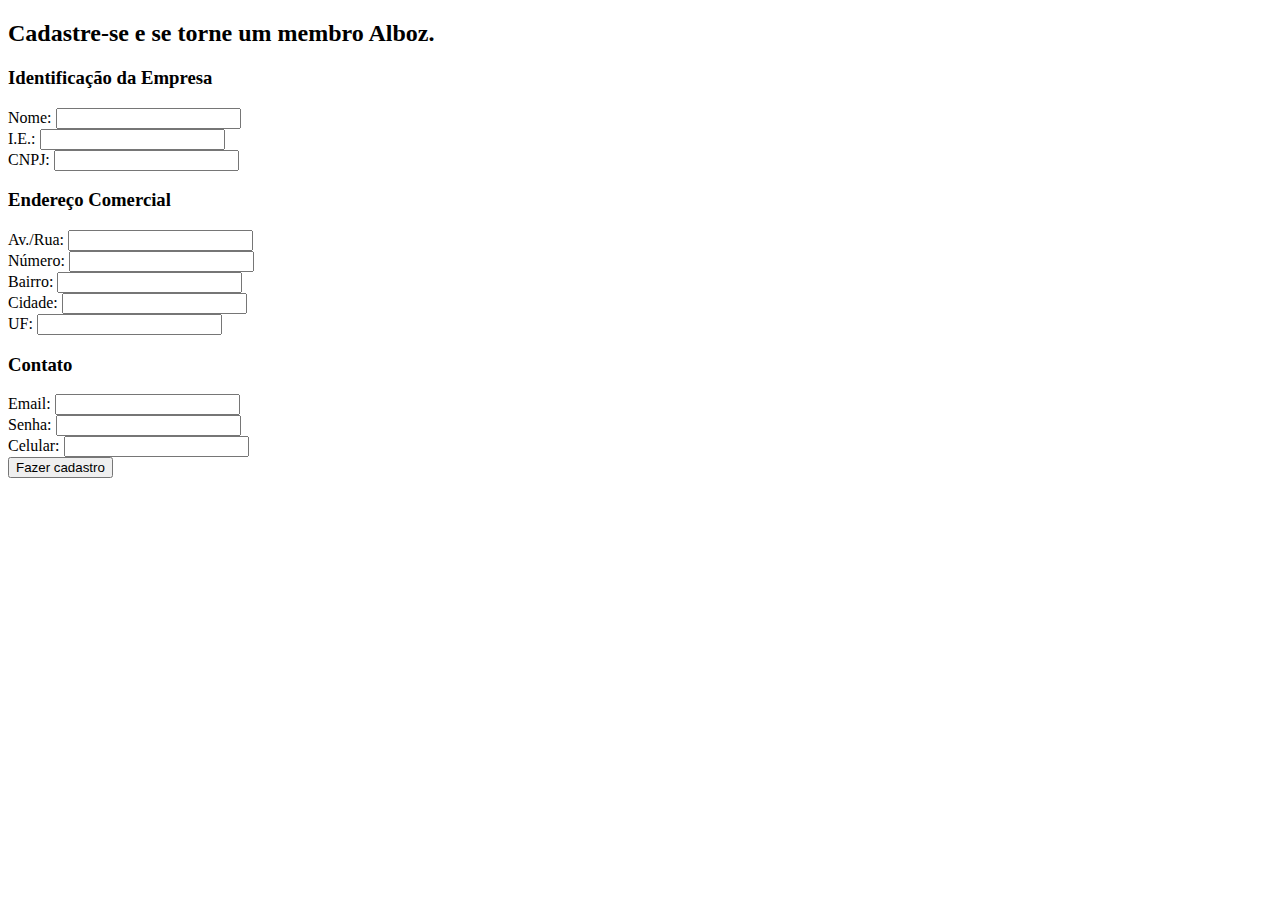
<file: Alboz/html_alboz/login.html>
<!DOCTYPE html>
<html lang="en">
<head>
    <meta charset="UTF-8">
    <meta name="viewport" content="width=device-width, initial-scale=1.0">
    <title>Login</title>
</head>
<body>
        <div id="login" class="secao_login">
            <div class="limitador">
                <h2>Cadastre-se e se torne um membro Alboz.</h2>
                <form action="" method="post" class="form-cadastro">
                    
                    <div class="form-group">
                        <h3>Identificação da Empresa</h3>
                        <div class="input-row">
                            <div class="field">
                                <label for="nome">Nome:</label>
                                <input type="text" id="nome" name="nome">
                            </div>
                            <div class="field">
                                <label for="IE">I.E.:</label>
                                <input type="text" id="IE" name="IE">
                            </div>
                        </div>
                        <div class="field">
                            <label for="cnpj">CNPJ:</label>
                            <input type="text" id="cnpj" name="cnpj">
                        </div>
                    </div>

                    <div class="form-group">
                        <h3>Endereço Comercial</h3>
                        <div class="input-row">
                            <div class="field">
                                <label for="rua">Av./Rua:</label>
                                <input type="text" id="rua" name="rua">
                            </div>
                            <div class="field short">
                                <label for="numero">Número:</label>
                                <input type="text" id="numero" name="numero">
                            </div>
                        </div>
                        <div class="input-row">
                            <div class="field">
                                <label for="bairro">Bairro:</label>
                                <input type="text" id="bairro" name="bairro">
                            </div>
                            <div class="field">
                                <label for="cidade">Cidade:</label>
                                <input type="text" id="cidade" name="cidade">
                            </div>
                            <div class="field short">
                                <label for="uf">UF:</label>
                                <input type="text" id="uf" name="uf">
                            </div>
                        </div>
                    </div>

                    <div class="form-group">
                        <h3>Contato</h3>
                        <div class="input-row">
                            <div class="field">
                                <label for="email">Email:</label>
                                <input type="email" id="email" name="email">
                            </div>
                            <div>
                                <label for="senha">Senha:</label>
                                <input type="password" id="senha" name="senha">
                            </div>
                            <div class="field">
                                <label for="celular">Celular:</label>
                                <input type="number" id="celular" name="celular">
                            </div>
                        </div>
                        <button type="submit" class="btn-submit">Fazer cadastro</button>
                    </div>
                </form>
            </div>
        </div>
</body>
</html>
</file>
<file: Simplify_(Alunos)/css/style.css>
/* ================================================================== */
/* ARQUIVO: style.css
/* DESCRIÇÃO: Estilos globais e componentes comuns a todo o site.
/* ================================================================== */

/* ------------------------------------------------------------------ */
/* 1. ESTILOS GLOBAIS (Reset, Body, Tipografia)
/* ------------------------------------------------------------------ */

/* Reset básico para garantir consistência entre navegadores */

/* Continuar digitação (deste ponto) */
/* --------------------------------------------------------------
ARQUIVO: Style.css
DESCRIÇÃO: Estilos globais e componentes comuns a todo o site.
--------------------------------------------------------------- */

/* --------------------------------------------------------------
1. ESTILOS GLOBAIS (Reset, Body, Tipografia)
--------------------------------------------------------------- */

/* Reset básico para garantir consistência entre navegadores */
* {
  margin: 0;
  padding: 0;
  box-sizing: border-box;
}

/* Define a fonte base do documento para cálculos de 'rem' */
html {
  font-size: 14px;
}

/* Estilos gerais do corpo da página */
body {
  background-color: white;
  font-family: "Segoe UI", Tahoma, Geneva, Verdana, sans-serif;
}

/* Remove o sublinhado padrão dos links */
a {
  text-decoration: none;
}

/* Torna as imagens responsivas por padrão */
img {
  max-width: 100%;
}

/* --------------------------------------------------------------
2. LAYOUT PRINCIPAL (Header, Navegação, Limitador, Footer)
--------------------------------------------------------------- */

/* Classe "limitador" para centralizar o conteúdo principal */
.limitador {
  max-width: 1100px; /* Largura máxima do conteúdo */
  width: 95vw; /* Ocupa 95% da largura da tela */
  margin: auto; /* Centraliza horizontalmente */
}

/* Cabeçalho */
header {
  background-color: #fff;
  position: sticky; /* Mantém o cabeçalho fixo no topo ao rolar */
  top: 0;
  z-index: 99; /* Garante que o cabeçalho fique sobre outros elementos */
}

header .limitador {
  display: flex;
  justify-content: space-between;
  align-items: center;
}

/* Logotipo */
h1 {
  font-family: Impact, Haettenschweiler, "Arial Narrow Bold", sans-serif;
  font-weight: normal;
  font-size: 1.5rem; /* 1.5 x 14px = 21px */
  text-transform: uppercase;
}

h1 a {
  color: white;
  background-color: black;
  padding: 0.5rem 1rem;
  border-radius: 5px;
}

/* Navegação e Menu */
nav {
  width: 65%;
}

ul.menu {
  list-style: none;
}

.menu a {
  display: flex;
  justify-content: center;
  align-items: center;
  height: 50px;
  color: black;
  font-weight: bold;
  text-transform: uppercase;
}

.menu a:hover,
.menu a:active {
  background-color: gainsboro;
  border-radius: 20px 20px 0 0;
}

/* Rodapé */
footer {
  background-color: #000;
  color: #fff;
  font-weight: bold;
  text-align: center;
  height: 14vh;
  display: flex;
  justify-content: center;
  align-items: center;
  position: fixed; /* Fixo na parte inferior da tela */
  bottom: 0;
  width: 100%;
}

/* --------------------------------------------------------------
3. ESTILOS GENÉRICOS PARA PÁGINAS INTERNAS
--------------------------------------------------------------- */

.conteudo {
  background-color: whitesmoke;
  padding: 1.5rem;
  border-radius: 7px;
}

main {
  /* Espaçamento inferior para evitar que o rodapé fixo sobreponha o conteúdo */
  margin-bottom: 15vh;
}

section h2 {
  text-align: center;
  padding: 1rem;
}

section p {
  padding: 0.5rem 0;
}

figure {
  text-align: center;
  margin: 1rem 0;
}

/* --------------------------------------------------------------
4. RESPONSIVIDADE (Media Queries)
--------------------------------------------------------------- */

/* Estilos para telas a partir de 768px (tablets e desktops) */
@media screen and (min-width: 768px) {
  html {
    font-size: 18px; /* Aumenta a fonte base para melhor leitura */
  }

  header .limitador {
    height: 15vh;
  }

  .menu {
    display: flex;
    justify-content: space-between;
  }

  .menu a {
    padding: 0 1rem;
  }
}
</file>
<file: Simplify_(Alunos)/css/index.css>
/* ================================================================== */
/* ARQUIVO: index.css
/* DESCRIÇÃO: Estilos exclusivos para a página inicial (index.html).
/* ================================================================== */

/* Seção de destaque principal com imagem de fundo */
.destaque {
  background-image: url(../imagens/fundo-destaque.jpg);
  background-size: cover;
  background-attachment: fixed; /* Efeito parallax */
  height: 90vh;
  color: white;
  text-align: center;
  display: flex;
  justify-content: center;
  align-items: center;
}

.destaque h2 {
  font-size: clamp(2rem, 8vw, 7rem); /* Fonte responsiva */
  animation: fadeIn 1.5s;
}

.destaque p {
  font-size: clamp(1.6rem, 2vw, 4rem); /* Fonte responsiva */
  animation: fadeIn 1.5s 1s backwards; /* Animação com atraso */
}

/* Animação de entrada (fade-in) */
@keyframes fadeIn {
  from { opacity: 0; }
  to { opacity: 1; }
}

/* Seções de conteúdo da página inicial */
.front-end,
.localizacao {
  text-align: center;
  padding: 1rem 0;
}

/* Seção "História" com vídeo incorporado */
.historia {
  background-image: url(../imagens/fundo-madeira.jpg);
  background-size: cover;
  background-attachment: fixed; /* Efeito parallax */
  text-align: center;
  padding: 1.5rem 0;
}

.historia h2 {
  color: #fff;
  text-shadow: #000 1px 1px 2px;
  padding-bottom: 1rem;
}

.historia iframe {
  max-width: 800px;
  width: 100%;
}

.localizacao iframe {
  width: 100%;
  border: none;
}

/* Ajuste de altura para o destaque em telas maiores */
@media screen and (min-width: 768px) {
  .destaque {
    height: 85vh;
  }
}
</file>
<file: Simplify_(Alunos)/css/contato.css>
/* ========================================================= */
/* ARQUIVO: contato.css */
/* DESCRIÇÃO: Estilos exclusivos para o formulário da página de contato. */
/* ========================================================= */

/* Estilo do container do formulário */
form {
  max-width: 500px;
  width: 95%;
  margin: auto;
  background-color: whitesmoke;
  padding: 1rem;
  border-radius: 10px;
}

/* Espaçamento entre os campos do formulário */
form div {
  margin-top: 1rem;
}

/* Estilo para campos de texto, email, select, etc. */
/* O seletor :not() exclui os inputs do tipo radio e checkbox */
input:not([type="radio"]):not([type="checkbox"]),
select,
textarea {
  width: 100%;
  height: 40px;
  border: none;
  padding: 0 10px;
  box-shadow: rgba(82, 76, 76, 0.5) 0 0 2px inset;
  border-radius: 5px;
}

/* Ajuste de altura para o campo de mensagem */
textarea {
  height: auto;
  padding: 10px;
}

/* Botão de envio do formulário */
button[type="submit"] {
  background-color: #000;
  color: #fff;
  border: none;
  padding: 1rem;
  font-weight: bold;
  margin-top: 1rem;
  width: 100%;
  cursor: pointer;
  border-radius: 5px;
  transition: background-color 0.3s ease; /* Efeito suave na transição */
}

/* Efeito hover para o botão de envio */
button[type="submit"]:hover,
button[type="submit"]:focus {
  background-color: rgb(82, 76, 76);
}
</file>
<file: Simplify_(Alunos)/css/produtos.css>
/* ================================================================== */
/* ARQUIVO: produtos.css
/* DESCRIÇÃO: Estilos exclusivos para a página de produtos.
/* ================================================================== */

/* Formatação da tabela de produtos */
table {
  width: 100%;
  max-width: 700px;
  margin: 2rem auto;
  border-collapse: collapse; /* Une as bordas das células */
}

/* Estilo geral para a tabela, cabeçalho e células */
table, th, td {
  border: 2px solid black;
}

/* Título (legenda) da tabela */
caption {
  font-weight: bold;
  font-size: 1.2rem;
  padding-bottom: 0.5rem;
}

/* Células do cabeçalho (th) */
th {
  background-color: #000;
  color: #fff;
}

/* Células de dados (td) */
td {
  background-color: #fff;
}

th, td {
  padding: 0.7rem;
  text-align: left;
}

/* Estilização específica para cada coluna da tabela */
td:nth-child(1) { text-transform: uppercase; } /* Coluna 1: Produto */
td:nth-child(2) { text-align: center; }      /* Coluna 2: Prazo */
td:nth-child(3) { color: blue; }             /* Coluna 3: Valor */
</file>
<file: Simplify_(Alunos)/css/servicos.css>
/* ================================================================== */
/* ARQUIVO: servicos.css
/* DESCRIÇÃO: Estilos exclusivos para a página de serviços.
/* ================================================================== */

/* ------------------------------------------------------------------ */
/* 1. GALERIA DE SERVIÇOS
/* ------------------------------------------------------------------ */

/* Estiliza o container <figure> que agrupa as imagens dos serviços */
.galeria-servicos {
  display: grid; /* Ativa o layout em grid */
  grid-template-columns: 1fr; /* Por padrão, uma única coluna (para telas pequenas) */
  gap: 1.5rem; /* Espaçamento de 24px entre os itens da galeria */
  margin-top: 1.5rem; /* Adiciona um espaço acima da galeria */
}

/* Estiliza cada item individual da galeria (a tag <figure> dentro da galeria) */
.galeria-servicos figure {
  margin: 0; /* Remove a margem padrão da tag <figure> */
  text-align: center;
  background-color: #fff;
  border-radius: 8px; /* Bordas arredondadas */
  box-shadow: 0 4px 8px rgba(0, 0, 0, 0.1); /* Sombra suave */
  overflow: hidden; /* Garante que a imagem não ultrapasse as bordas arredondadas */
  transition: transform 0.3s ease, box-shadow 0.3s ease; /* Animação suave */
}

/* Efeito ao passar o mouse sobre um item da galeria */
.galeria-servicos figure:hover {
  transform: translateY(-5px); /* Move o card levemente para cima */
  box-shadow: 0 6px 12px rgba(0, 0, 0, 0.15); /* Aumenta a sombra para dar destaque */
}

/* Estiliza as imagens dentro da galeria */
.galeria-servicos img {
  width: 100%; /* Faz a imagem ocupar toda a largura do container */
  height: auto;
  display: block; /* Remove espaços extras abaixo da imagem */
}

/* Estiliza a legenda (título) de cada imagem */
.galeria-servicos figcaption {
  padding: 1rem; /* Espaçamento interno */
  font-weight: bold;
  color: #333;
  background-color: #fff;
}


/* ------------------------------------------------------------------ */
/* 2. RESPONSIVIDADE DA GALERIA
/* ------------------------------------------------------------------ */

/* Para telas com 600px de largura ou mais */
@media screen and (min-width: 600px) {
  .galeria-servicos {
    /* Altera o grid para ter duas colunas */
    grid-template-columns: repeat(2, 1fr); 
  }
}

/* Para telas com 900px de largura ou mais */
@media screen and (min-width: 900px) {
  .galeria-servicos {
    /* Altera o grid para ter quatro colunas */
    grid-template-columns: repeat(4, 1fr); 
  }
}
</file>
